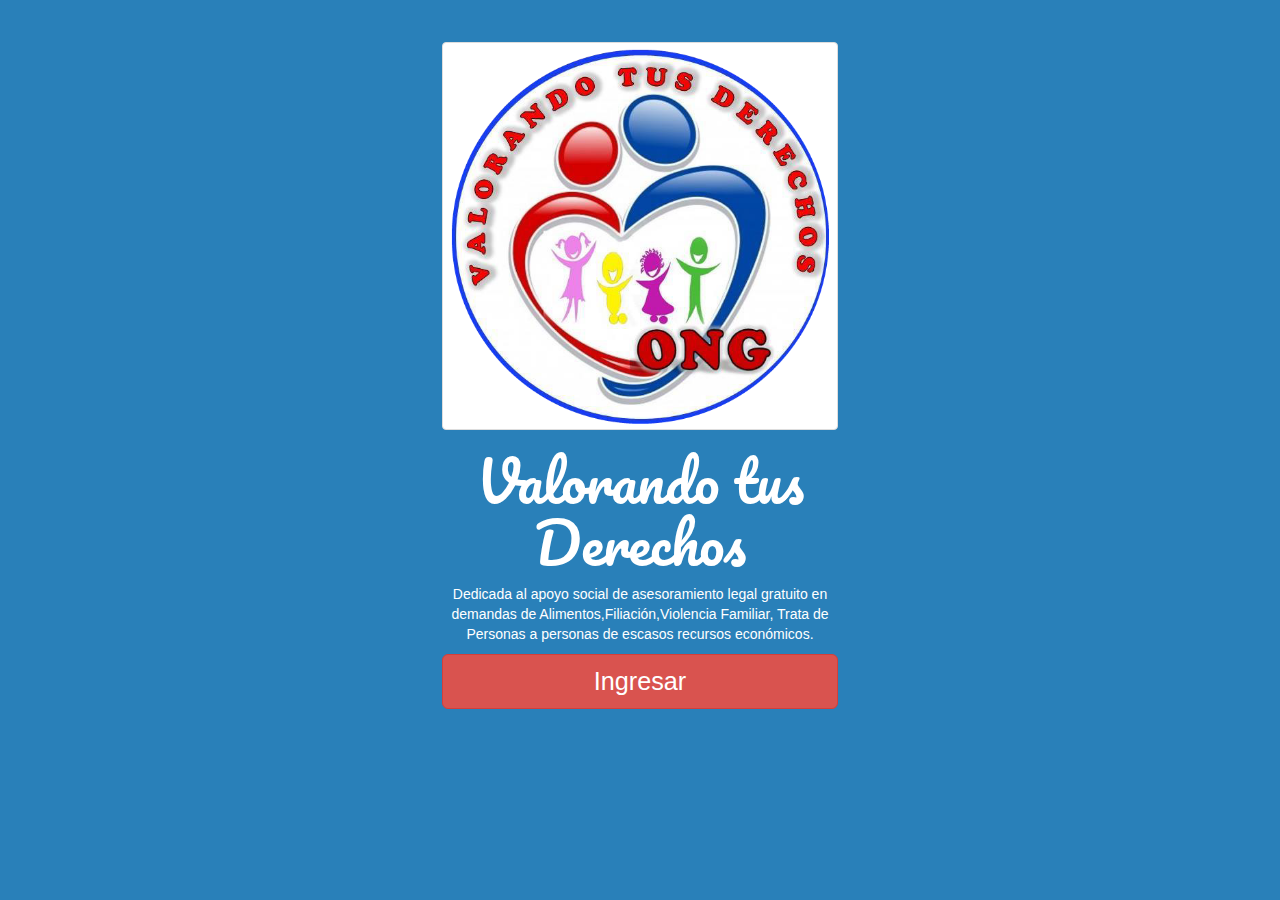
<file: index.html>
<!DOCTYPE html>
<html lang="en">
<head>
<meta charset="UTF-8">
<meta name="viewport" content="width=device-width, initial-scale=1, maximum-scale=1" >
<meta name="description" content="Dedicada al apoyo social de asesoramiento legal gratuito en demandas de Alimentos,Filiación,Violencia Familiar, Trata de Personas a personas de escasos recursos económicos.">
<meta property='og:locale' content='es_ES'/>
<meta property='og:type' content='website'/>
<meta property='og:title' content='Valorando tus derechos'/>
<meta property='og:description' content='Dedicada al apoyo social de asesoramiento legal gratuito en demandas de Alimentos,Filiación,Violencia Familiar, Trata de Personas a personas de escasos recursos económicos.'/>
<meta property='og:url' content='http://juanvaldemar.github.io/O'/>
<meta property='og:site_name' content='Valorando tus derechos'/>
<meta property="og:image" content="img/logo.png">

<link rel="stylesheet" href="//maxcdn.bootstrapcdn.com/bootstrap/3.3.1/css/bootstrap.min.css">

<link rel="stylesheet" href="css/estilos.css">
<link rel="stylesheet" href="css/portafolio.css">
<link rel="stylesheet" href="css/animate.css">

<link rel="stylesheet" href="http://i.icomoon.io/public/temp/03b74034ea/UntitledProject1/style.css">

<meta http-equiv="Content-Type" content="text/html; charset=ISO-8859-1">
<link href='http://fonts.googleapis.com/css?family=Pacifico' rel='stylesheet' type='text/css'>
<title>Ingreso</title>
</head>
	<body class="fondo-azul">
<!-- 
<div class="jumbotron">
  <h1>Hello, world!</h1>
  <p>...</p>
  <p><a class="btn btn-primary btn-lg" href="#" role="button">Learn more</a></p>
</div> -->

<div class="container col-md-4 col-sm-4 col-xs-6 center-block quitar-float espacio-arriba">
	<!-- <form action="" class="form-signin" method=""> -->
            <img src="img/logo.png" alt="Ice logo" class="img-thumbnail animated zoomInRight">
            <h1 class="grande pacifico center-block text-center blanco animated fadeInUp retardo-1s">
                 Valorando tus Derechos
            </h1>
            <div class="animated fadeInDown retardo-2s">
	            	<p class="text-center parrafo-mediano blanco" ><!-- VALORANDO TUS DERECHOS PARTIDA REGISTRAL 	
									 N°. 12792891). --> Dedicada al apoyo social de asesoramiento legal gratuito en demandas de Alimentos,Filiación,Violencia Familiar, Trata de Personas a personas
									 de escasos recursos económicos. </p>
		           <!--  <input type="text" class="form-control espacio-abajo" name="usuario" placeholder="Cual es tu Nombre"> -->
		           <!--  <input type="password" class="form-control espacio-abajo" name="clave" placeholder="Password">	 -->
		            <a  href="Welcome.html" class="btn btn-lg btn-danger btn-block mediano-1" type="submit">Ingresar</a>  	
	         
	            
					<!-- </form> -->
					<nav class="text-center espacio-arriba-small mediano animated rotateInUpLeft retardo-3s">

						<a href="https://www.facebook.com/valorando.tusderechos" class="blanco" target="_blank"><span class="icon-facebook grande hover-negro"></span></a>

						<a href="https://www.facebook.com/valorando.tusderechos" class="blanco" target="_blank"><span class="icon-twitter grande hover-negro"></span></a>

						<a href="https://www.facebook.com/valorando.tusderechos" class="blanco" target="_blank"><span class="icon-pinterest grande hover-negro"></span></a>

						<a href="https://www.facebook.com/valorando.tusderechos" class="blanco" target="_blank"><span class="icon-github grande hover-negro"></span></a>

						 

					</nav>
			</div>
</div>

	
</body>
</html>
</file>
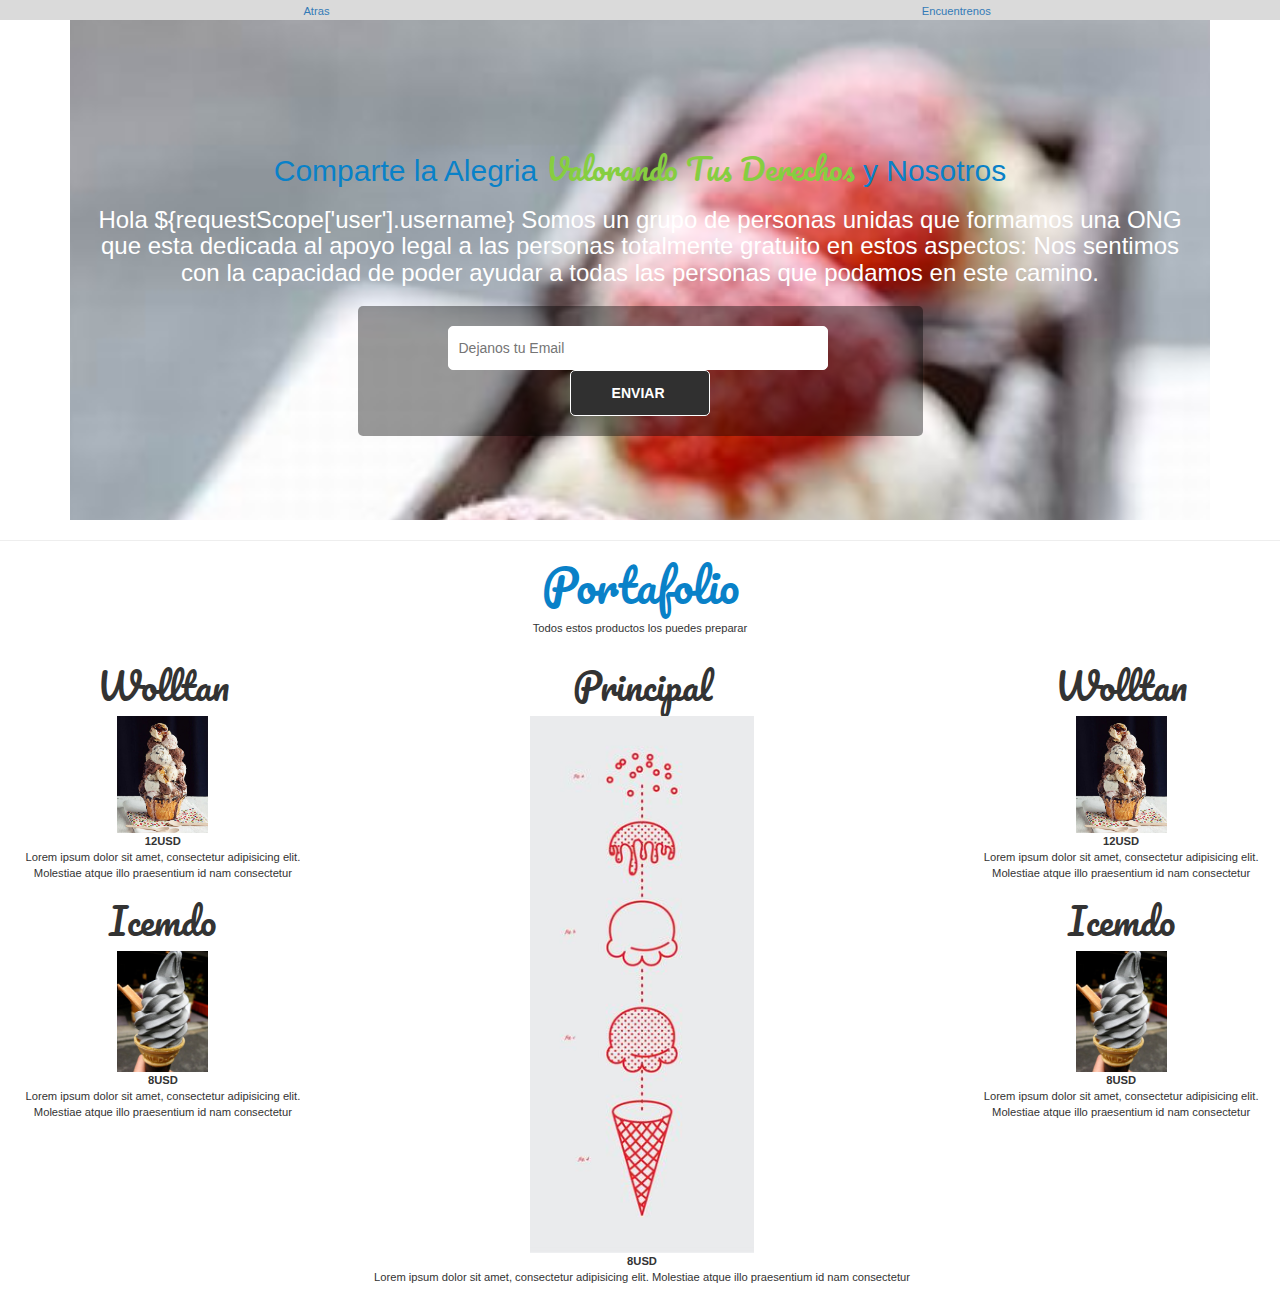
<file: portafolio.html>
<!DOCTYPE html>
<html lang="en">
<head>
	<meta charset="UTF-8">
	<meta name="description" content="Dedicada al apoyo social de asesoramiento legal gratuito en demandas de Alimentos,Filiación,Violencia Familiar, Trata de Personas a personas de escasos recursos económicos.">
	<meta name="viewport" content="width=device-width, initial-scale=1, maximum-scale=1" >
	<link rel="stylesheet" href="//maxcdn.bootstrapcdn.com/bootstrap/3.3.1/css/bootstrap.min.css">
	<link rel="stylesheet" href="css/portafolio.css">
	<link href='http://fonts.googleapis.com/css?family=Pacifico' rel='stylesheet' type='text/css'>
	<link href='http://fonts.googleapis.com/css?family=Nova+Flat' rel='stylesheet' type='text/css'>
	<link href='http://fonts.googleapis.com/css?family=Flamenco' rel='stylesheet' type='text/css'>
	<link rel="stylesheet" href="css/home.css">
	<title>Mejores helados del mundo</title>
</head>
<body>

		<nav class="se-gris">
			<ul class="no-lista row text-center">
				<li class="col-md-6 blanco inline-block"><a href="login.jsp" class="mediano">Atras</a></li>
				<li class="col-md-6 blanco inline-block"><a href="login.jsp" class="mediano">Encuentrenos</a></li>			
			</ul>
		</nav>
		<div class="container fondo">
		        
       
	            <div class="home_box">
	                <div class="libre"></div>	                
	             
	                 <h2 class="celeste">Comparte la Alegria <span class="pacifico verde">Valorando Tus Derechos</span> y <span class="blue bold"> Nosotros</span></h2>
	                <h3 class="text-center blanco">Hola ${requestScope['user'].username} Somos un grupo de personas unidas que formamos una ONG que esta dedicada al apoyo legal a las personas totalmente gratuito en estos aspectos: 
	                Nos sentimos con la capacidad de poder ayudar a todas las personas que podamos en este camino.</h3>                                                           
	              
	                <div class="newsletter_form_wrapper">           
	                    <div class="newsletter_form_box">    
	                        <form id="newsletter-form" class="newsletter_form" action="newsletter.php" method="post">
	                        <input id="email_newsletter" type="email" name="nf_email" placeholder="Dejanos tu Email " />  
	                           <input type="submit" value="ENVIAR " id="submit-button-newsletter" />
	                        </form>   
	                    </div>        
	                </div>  
	                      
	            </div> 
       		
        </div><!-- Fin Home -->
        <hr>
		<section>
			<div class="text-center mediano">
				<h1 class="pacifico grande celeste">Portafolio</h1>
				<p>Todos estos productos los puedes preparar</p>
				<div class="col-md-3 col-sm-4 inline-block">
					<article>
						<h1 class="pacifico">Wolltan</h1>
						<img src="img/ice-cream3.jpg" alt="" class="col-xs-4 col-md-5 quitar-float">
						<p>
							<strong>12USD</strong><br>
							Lorem ipsum dolor sit amet,
							 consectetur adipisicing elit.
							  Molestiae atque illo praesentium
							   id nam consectetur
						</p>
					</article>
					<article>
						<h1 class="pacifico">Icemdo</h1>
						<img src="img/ice-cream4.jpg" alt="" class="col-xs-4 col-md-5 quitar-float">
						<p>
							<strong>8USD</strong><br>
							Lorem ipsum dolor sit amet,
							 consectetur adipisicing elit.
							  Molestiae atque illo praesentium
							   id nam consectetur
						</p>
					</article>
				</div>
				<div class="col-md-6 col-sm-4 inline-block vete-arriba"> 		<article>
						<h1 class="pacifico">Principal</h1>
						<img src="img/ice-cream2.jpg" alt="" class="col-xs-4 col-md-5 quitar-float">
						<p>
							<strong>8USD</strong><br>
							Lorem ipsum dolor sit amet,
							 consectetur adipisicing elit.
							  Molestiae atque illo praesentium
							   id nam consectetur
						</p>
					</article>
				</div>
				<div class="col-md-3 col-sm-4 inline-block">
					<article>
						<h1 class="pacifico">Wolltan</h1>
						<img src="img/ice-cream3.jpg" alt="" class="col-xs-4 col-md-5 quitar-float">
						<p>
							<strong>12USD</strong><br>
							Lorem ipsum dolor sit amet,
							 consectetur adipisicing elit.
							  Molestiae atque illo praesentium
							   id nam consectetur
						</p>
					</article>
					<article>
						<h1 class="pacifico">Icemdo</h1>
						<img src="img/ice-cream4.jpg" alt="" class="col-xs-4 col-md-5 quitar-float">
						<p>
							<strong>8USD</strong><br>
							Lorem ipsum dolor sit amet,
							 consectetur adipisicing elit.
							  Molestiae atque illo praesentium
							   id nam consectetur
						</p>
					</article>
				</div>
			</div>
		</section>


</body>
</html>
</file>
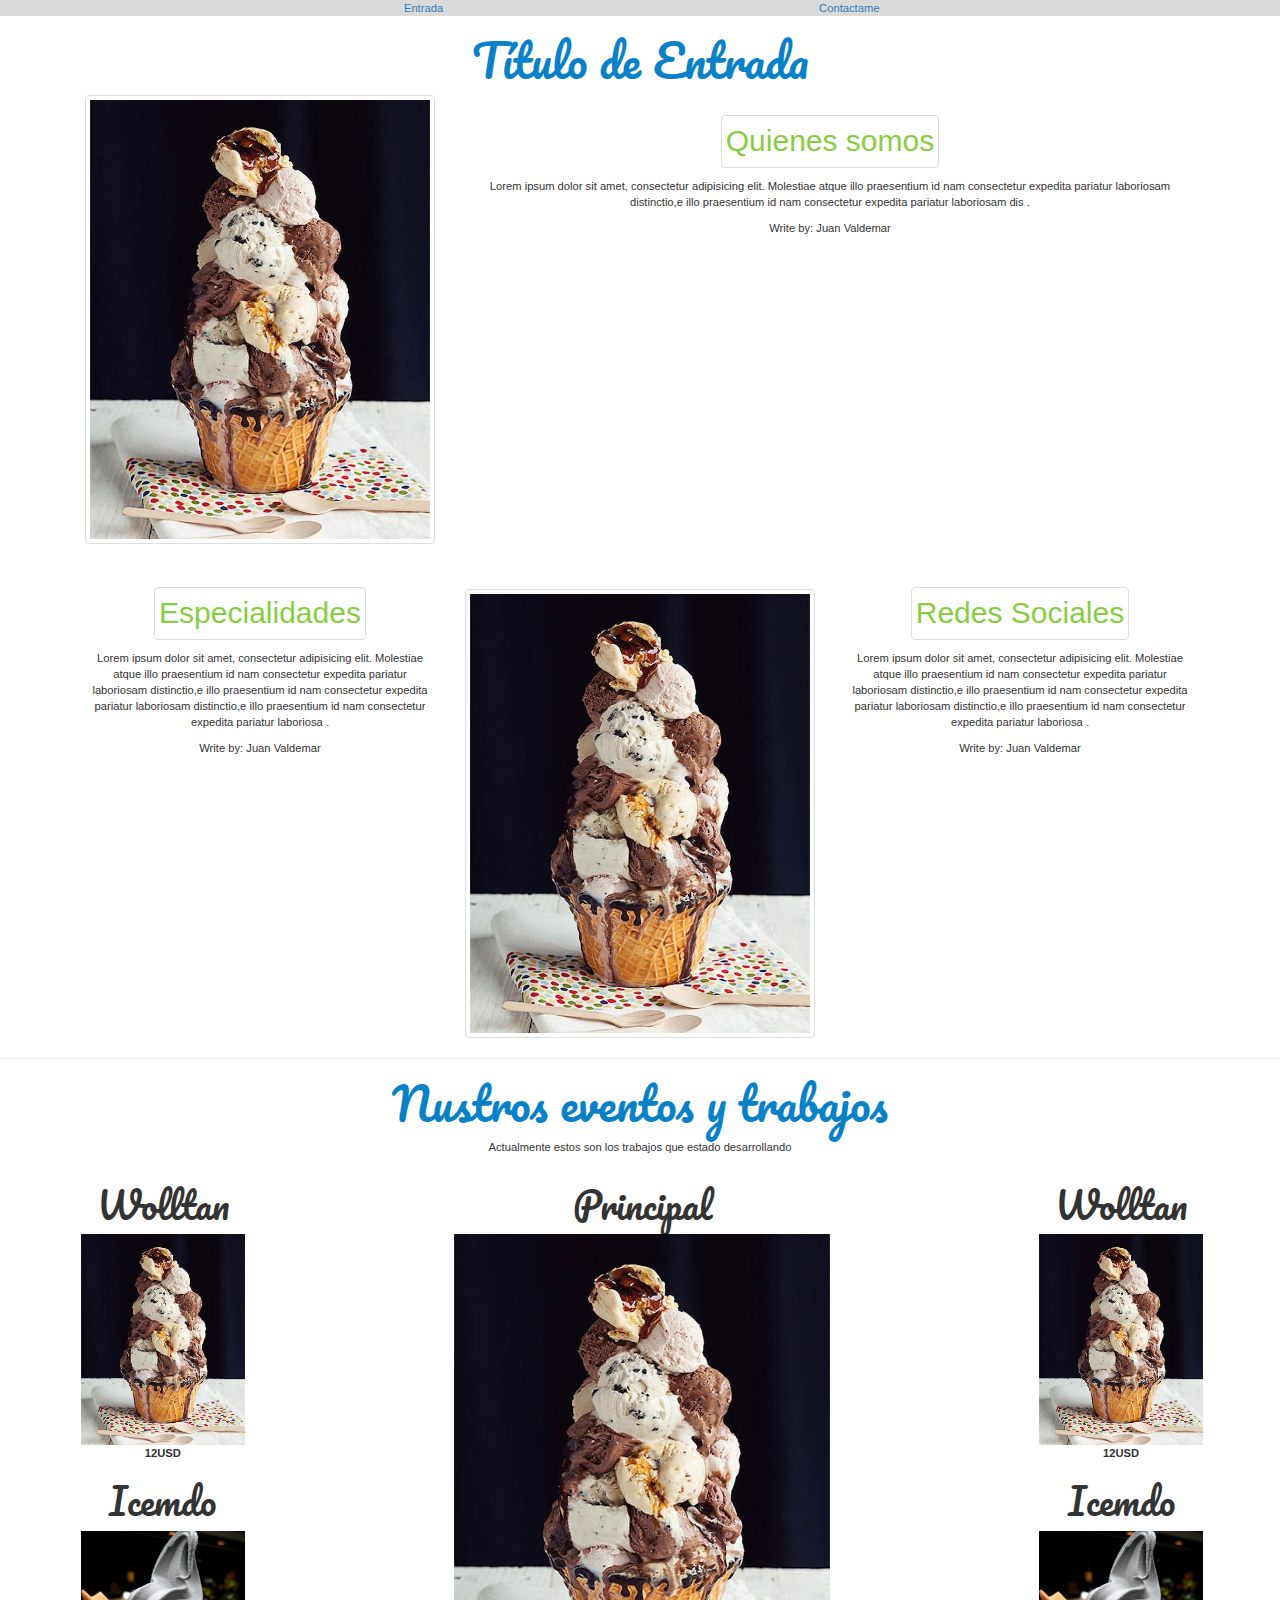
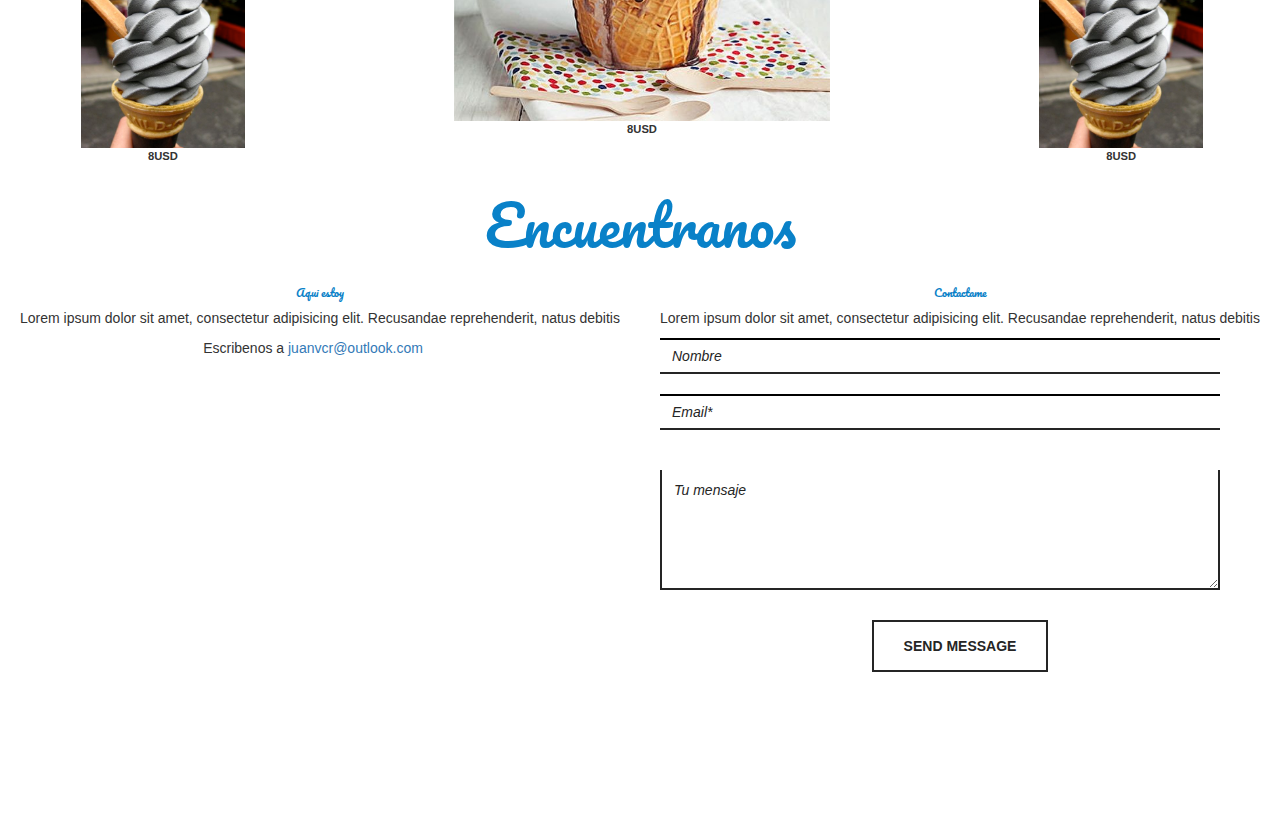
<file: Welcome.html>
<!DOCTYPE html>
<html lang="en">
<head>
	<meta charset="UTF-8">
	<meta name="description" content="Este es mi sitio web donde encontraras mis trabajos realizados y mi perfil mi nombre es juan valdemar colichon ramirez gracias por visitar ">
	<link rel="stylesheet" href="//maxcdn.bootstrapcdn.com/bootstrap/3.3.1/css/bootstrap.min.css">
        <link rel="stylesheet" href="//maxcdn.bootstrapcdn.com/bootstrap/3.3.1/js/bootstrap.min.js">
	<link rel="stylesheet" href="css/portafolio.css">
        <link rel="stylesheet" href="css/mensaje.css">
        <link rel="stylesheet" href="css/estilos.css">

	<link href='http://fonts.googleapis.com/css?family=Pacifico' rel='stylesheet' type='text/css'>
	<link href='http://fonts.googleapis.com/css?family=Nova+Flat' rel='stylesheet' type='text/css'>
	<link href='http://fonts.googleapis.com/css?family=Flamenco' rel='stylesheet' type='text/css'>

	<title>Web site Kora</title>
</head>
<body>

		<nav class="se-gris">
			<ul class="no-lista row text-center mediano">
				<li class="col-md-4 blanco inline-block"><a href="Index.html">Entrada</a></li>
                <li class="col-md-4 blanco inline-block"><a href="#encuentrame">Contactame</a></li>
			</ul>
		</nav>


		<section>
			<div class="text-center mediano">
				<h1 class="pacifico grande celeste">Título de Entrada</h1>
				<p></p>
			
			<div class="container espacio-abajo">
				<div class="col-md-4">
					<img src="img/ice-cream3.jpg" alt="ice-cream detail" class="img-thumbnail">
				</div>
				<div class="col-md-8">
					<h2 class="img-thumbnail verde ">Quienes somos</h2>	 
					<p>Lorem ipsum dolor sit amet, consectetur
					   adipisicing elit. Molestiae atque illo
					   praesentium id nam consectetur expedita
					   pariatur laboriosam distinctio,e illo
					   praesentium id nam consectetur expedita
					   pariatur laboriosam dis  .</p>	
					 <p>Write by: Juan Valdemar</p>
				</div>
			</div>




			<div class="container espacio-abajo espacio-arriba-mediano">
				<div class="col-md-4">
					<h2 class="img-thumbnail verde ">Especialidades</h2>	 
					<p>Lorem ipsum dolor sit amet, consectetur
					   adipisicing elit. Molestiae atque illo
					   praesentium id nam consectetur expedita
					   pariatur laboriosam distinctio,e illo
					   praesentium id nam consectetur expedita
					   pariatur laboriosam distinctio,e illo
					   praesentium id nam consectetur expedita
					   pariatur laboriosa .</p>	
					 <p>Write by: Juan Valdemar</p>
				</div>
				<div class="col-md-4 espacio-arriba-mediano">
					<img src="img/ice-cream3.jpg" alt="ice-cream detail" class="img-thumbnail">
				</div>
				<div class="col-md-4">
					<h2 class="img-thumbnail verde ">Redes Sociales</h2>	 
					<p>Lorem ipsum dolor sit amet, consectetur
					   adipisicing elit. Molestiae atque illo
					   praesentium id nam consectetur expedita
					   pariatur laboriosam distinctio,e illo
					   praesentium id nam consectetur expedita
					   pariatur laboriosam distinctio,e illo
					   praesentium id nam consectetur expedita
					   pariatur laboriosa .</p>	
					 <p>Write by: Juan Valdemar</p>
				</div>
				
			</div>


                <hr>
                 <h1 class="pacifico grande celeste text-center">Nustros eventos y trabajos</h1>
                 <p>Actualmente estos son los trabajos que estado desarrollando</p>
				<div class="col-md-3 col-sm-4 inline-block">
                                   
					<article>
						<h1 class="pacifico">Wolltan</h1>
						<img src="img/ice-cream3.jpg" alt="" class="col-xs-5 col-md-8 quitar-float">
						<p>
							<strong>12USD</strong>
						</p>
					</article>
					<article>
						<h1 class="pacifico">Icemdo</h1>
						<img src="img/ice-cream4.jpg" alt="" class="col-xs-5 col-md-8 quitar-float">
						<p>
							<strong>8USD</strong>
						</p>
					</article>
				</div>
				<div class="col-md-6 col-sm-4 inline-block vete-arriba"> 		<article>
						<h1 class="pacifico">Principal</h1>
						<img src="img/ice-cream3.jpg" alt="" class="col-xs-5 col-md-8 quitar-float">
						<p>
							<strong>8USD</strong>
						</p>
					</article>
				</div>
				<div class="col-md-3 col-sm-4 inline-block">
					<article>
						<h1 class="pacifico">Wolltan</h1>
						<img src="img/ice-cream3.jpg" alt="" class="col-xs-5 col-md-8 quitar-float">
						<p>
							<strong>12USD</strong>
						</p>
					</article>
					<article>
						<h1 class="pacifico">Icemdo</h1>
						<img src="img/ice-cream4.jpg" alt="" class="col-xs-5 col-md-8 quitar-float">
						<p>
							<strong>8USD</strong>
						</p>
					</article>
				</div>
			</div>
		</section>
                
<section>
     <h2 class="pacifico grande celeste text-center" id="encuentrame">Encuentranos</h2>
     <div class="col-md-6 text-center">
         <h2 class="pacifico mediano celeste text-center">Aqui estoy</h2>
         <p>Lorem ipsum dolor sit amet, consectetur adipisicing elit.
             Recusandae reprehenderit, natus debitis</p>
         <p>Escribenos a
             <a href="#">juanvcr@outlook.com</a> 
         </p>
         <iframe class="col-md-10 col-sm-4 col-xs-12 text-center quitar-float" src="https://www.google.com/maps/embed?pb=!1m14!1m8!1m3!1d3902.2069045927506!2d-76.92186353411553!3d-12.029272185742357!3m2!1i1024!2i768!4f13.1!3m3!1m2!1s0x9105c406ab57da2d%3A0x23843f2fb684efa9!2sTagore%2C+Lima!5e0!3m2!1ses-419!2spe!4v1420674292363" width="600" height="450" frameborder="0" style="border:0"></iframe>
     </div>
     
      <div class="col-md-6 text-center">
         <h2 class="pacifico mediano celeste text-center">Contactame</h2>
         <p>Lorem ipsum dolor sit amet, consectetur adipisicing elit.
             Recusandae reprehenderit, natus debitis</p>
       <!-- Contacme-->                                       
       <!-- Contactanos -->
       <div id="contact" class="section_wrapper">            
           
               <div class="row">
                   <div class="twelvecol align_center flip_in">
                       <form id="contact-form" class="contact" action="enviar_correo.php"  method="post">
                           <input class="contact-input white-input" type="text" required="" name="asunto" placeholder="Nombre" />
                           <input class="contact-input white-input" type="email" required="" name="email" placeholder="Email*" />
                           <textarea class="contact-commnent white-input" rows="2" cols="20" name="mensaje" placeholder="Tu mensaje"></textarea>
                           <input type="submit" value="Send Message" id="submit-button" class="contact-submit" />
                       </form>
                   </div>
               </div>
          
       </div>
     </div>
</section>       

<script src="js/jquery.js">
	
</script>
 <script>
		$(document).ready(function(){
		$('a[href^="#"]').on('click',function (e) {
		    e.preventDefault();

		    var target = this.hash;
		    $target = $(target);

		    $('html, body').stop().animate({
		        'scrollTop': $target.offset().top
		    }, 900, 'swing', function () {
		        window.location.hash = target;
		    });
		});
	});
 </script>     

 
</body>
</html>
</file>
<file: css/estilos.css>
.quitar-float{
	float: none;
}
.espacio-arriba{
	margin-top:4em;
}
.espacio-arriba-small{
	margin-top: .4em;
}
.espacio-arriba-mediano{
	margin-top: 2em;
}
.pacifico{
	font-family: 'Pacifico', cursive;
}
img{
	max-width: 100%;
}
.espacio-abajo{
	margin-bottom: .5em;
}
.espacio-derecha{
	margin-right: .5em;
}
.fondo-rosa{
	background:#F25164;
}
.fondo-marron{
	background:#F20CAC;
}
.hover-negro:hover{
	background:black;
	color: white;
}
.retardo-1s{
	-webkit-animation-delay: 1s;
	animation-delay: 1s;
}
.retardo-2s{
	-webkit-animation-delay: 2s;
	animation-delay: 2s;
}
.retardo-3s{
	-webkit-animation-delay: 3s;
	animation-delay: 2s;
}
</file>
<file: css/portafolio.css>
img{
	max-width: 100%;
}
a{
	margin-right: 1em;

}
.mas-mediano{
	font-size: 1.2em;
}
.mediano{
	font-size: .8em;
}
.mediano-1{
	font-size: 1.8em;
}
.grande{
	font-size: 4em;
}
.quitar-float{
	float: none;
}
.espacio-arriba{
	margin-top: 3em;
}

/*-----------TIPOGRAFIA---------*/
.pacifico{
	font-family: 'Pacifico', cursive;
}
.flat{
	font-family: 'Nova Flat', cursive;
}
.flamecon{
	font-family: 'Flamenco', cursive;
}

/*-----------COLORES---------*/
.celeste{
	color:#0981C8;
}
.rosa{
	color: #D00C6D;
}
.verde{
	color: #86CE40;
}
.blanco{
	color: white;
}
.fondo-azul{
	background: #2980B9;
}

/*-----------MAIN.HTML---------*/
.se-gris{
	background: rgb(218, 218, 218);
}

.no-lista {
	margin: 0;
	padding: 0;
}
.no-lista li{
	list-style-type: none; 
}
.inline-block{
	float:none;
	display:inline-block;
	margin-right: -4px;
}
.vete-arriba{
	/*vertica align solo
	sirve si esta en 
	inline block*/
	vertical-align: top;
}
.border-radius{
	border-radius: 50%;
}
</file>
<file: css/home.css>
/* ========================================================== */
/* 				  		      Home                         */
/* ========================================================== */

/* ----- 1. Home General ----- */
.libre{	
	padding-top: 8em;
}
.img{
	border-radius: 50% !important;
}
.tittle_Eventos{
	margin-bottom:1.6em;
	margin-top: 1.6em;
	color: gray;
	font-size:50px;
	line-height:50px;
	font-weight:800;
	text-align: center;
}

.espacio-abajo{
	margin-bottom:4em; 
}
.fondo{
	width:100%;
	z-index:1;
	background-image: url(../img/ice-cream5.jpg);
	background-position: center top;
        background-repeat: no-repeat;
	background-attachment: fixed;
        background-size: cover;
	max-height: 500px;
}

.home_box{
	width:100%;
	max-width:1140px;
	margin:0 auto;
	padding:0 0 180px 0;
	text-align:center;
}

.home_social_info{
	width: 100%;
	max-width:1140px;
	margin:0 auto;
	padding:40px 0 170px 0;
	height:60px;
}

h2.home_title{
	margin-bottom:30px;
	margin-top: 0;
	color: white;
	font-size:50px;
	line-height:50px;
	font-weight:400;
	/*background-color: rgba(0, 0, 0, 0.2);*/
}

h2.home_title span{
	font-weight:600;
}

h3.home_subtitle{
	color: white;
	font-size: 1.5em;
	line-height: 1.2em;
	font-weight: 400;
	text-transform: none;
	margin-bottom: 30px;


}

/* ----- 4. Newsletter ----- */
.newsletter_form_wrapper{
	width:100%;
	text-align:center;
	padding-top:10px;
}

.newsletter_form_box{
	margin:0 auto;
	max-width:565px;
	padding: 20px 15px 20px 20px;
	background-color:rgb(0, 0, 0);
	background-color:rgba(0, 0, 0, 0.4);
    -moz-border-radius:5px;  
    -webkit-border-radius:5px;  
    border-radius:5px;
}

#newsletter-form #email_newsletter {
	width:90%;
	max-width:380px; 
	height:44px;
    padding:0 10px;
	border: 1px solid #fff;
	background-color: #fff;
    -moz-border-radius:5px;  
    -webkit-border-radius:5px;  
    border-radius:5px;
	color:#757575;  
    font-size:14px;
	margin:0 10px 0 0;
}

#newsletter-form #submit-button-newsletter {
    width: 140px;
	height:46px;
	background-color: #303030;
	border: 1px solid #FFFFFF;
    color:#fff;  
    display: inline;
	margin:0 5px 0 0;
    -moz-border-radius:5px;  
    -webkit-border-radius:5px;  
    border-radius:5px;
	font-size:14px;
	font-weight:700;
	font-family: 'Open Sans', sans-serif;
	vertical-align: top;
	transition: background-color .25s ease-in-out;
   -moz-transition: background-color .25s ease-in-out;
   -webkit-transition: background-color .25s ease-in-out;
}

#newsletter-form #submit-button-newsletter:hover {
	color:#454545;
    background-color:gray;
	border: 1px solid #fff;
	transition: background-color .25s ease-in-out;
   -moz-transition: background-color .25s ease-in-out;
   -webkit-transition: background-color .25s ease-in-out;
}

input#email_newsletter::-webkit-input-placeholder { /* WebKit browsers */
    color:#757575;
}
input#email_newsletter:-moz-placeholder { /* Mozilla Firefox 4 to 18 */
    color:#757575;
}
input#email_newsletter::-moz-placeholder { /* Mozilla Firefox 19+ */
    color:#757575;
}
input#email_newsletter:-ms-input-placeholder { /* Internet Explorer 10+ */
    color:#757575;
}

p.newsletter_success_box{
	font-size:18px;
	color:black;
	margin-bottom:15px;
}

/* ========================================================== */
/* 						     768px                            */
/* ========================================================== */

@media (min-width: 768px) {
  .container {
    width: 750px;
  }
}

/* ========================================================== */
/* 						     992px                            */
/* ========================================================== */

@media (min-width: 992px) {
  .container {
    width: 970px;
  }
}

/* ========================================================== */
/* 						     1200px                           */
/* ========================================================== */

@media (min-width: 1200px) {
  .container {
    width: 1140px;
  }
}

/* ========================================================== */
/* 					  13. MOBILE DEVICES                      */
/* ========================================================== */
@media handheld, only screen and (max-width: 767px) {
	
.row {
        width: 90%;
        min-width: 0;
        margin-left: 0px;
        margin-right: 0px;
        padding-left: 5%;
        padding-right: 5%;
}

.row .onecol, .row .twocol, .row .threecol, .row .fourcol, .row .fivecol, .row .sixcol, .row .sevencol, .row .eightcol, .row .ninecol, .row .tencol, .row .elevencol, .row .twelvecol {
        width: auto;
        float: none;
        margin-left: 0px;
        margin-right: 0px;
        padding-left: 0px;
        padding-right: 0px;
        clear:both;
}

#header_wrapper {
}

#header_wrapper #header {
        position: relative;
        width:90%;
        padding:0 5%;
        text-align:center;
}

#header_wrapper.shrink {
        width:100%;
        height:60px!important;
        padding:0!important;
}

/* ----- logo ----- */
a#logo {
        margin:15px 0 0 0!important;
}

ul.social{
        float:none;
}

a.button_blue, a.button_white{
        font-size:10px;
        padding:7px 14px;
        margin:0 0 20px 0;
}

.section_box, .section_box.small_margins, .section_box.large_margins{
        padding: 80px 0 70px 0;
}

.section_box.no_margins{
        padding-top:80px;
        padding-bottom:0;
}

#home{
        margin:0 auto;
        width:90%;
        padding-left: 5%;
        padding-right: 5%;
}

.home_box{
        width:100%;
        margin:0 auto;
        padding-bottom: 90px;
}

.home_social_info{
        padding-bottom:50px;
}

h2.home_title{
        font-size:28px;
        line-height:34px;
}

h3.home_subtitle{
        font-size:16px;
        line-height:22px;
}
</file>
<file: css/mensaje.css>
.section_wrapper{
	width:100%;
	background-color:#fff;
}

.section_wrapper.grey_bg{
	background-color:#f4f4f4;
}

.section_box{
	width:90%;
	max-width:1140px;
	margin:0 auto;
	padding-top:120px;
	padding-bottom:60px;
	padding-left:5%;
	padding-right:5%;
	position:relative;
}

.section_box.small_margins{
	padding-top:90px;
	padding-bottom:90px;
}

.section_box.large_margins{
	padding-top:120px;
	padding-bottom:70px;
}
/* title_wrapper
========================================================== */

.title_wrapper {
	margin:0 auto;
	width:100%;
	max-width:960px;
	text-align:center;
}

.title {
	position: relative;
	display: inline-block;
	border: 1px solid #454545;
	margin-bottom: 80px;
	margin-top:0;
	line-height: 20px;
	text-align: center; 
	z-index:900;
}

.title h2 {
	padding: 10px 15px;	
	margin-bottom: 0;
	text-transform: uppercase;
	line-height: 53px;
	font-weight:700!important;
}

.title p {
	position: absolute;
	top: -12px;
	right: 0;
	left: 0;
	letter-spacing: 1px;
	text-transform: uppercase;
	color:#353535;
	font-size:12px;
	font-weight:400;
	font-family: 'Open Sans', sans-serif;
}

.title p span {
	padding: 0 12px;
	background-color: #fff; 
}

.title_white {
	position: relative;
	display: inline-block;
	border: 1px solid #fff;
	border-top:none;
	margin-bottom: 80px;
	margin-top:0;
	color: #fff;
	line-height: 20px;
	text-align: center; 
	z-index:900;
}

.title_white h2 {
	padding: 10px 15px;	
	margin-bottom: 0;
	text-transform: uppercase;
	line-height: 53px;
	font-weight:700!important;
	color:#fff;
}

.title_white p {
	position: absolute;
	top: -11px;
	right: 0;
	left: 0;
	letter-spacing: 1px;
	text-transform: uppercase;
	color:#fff;
	font-size:12px;
	font-weight:400;
	font-family: 'Open Sans', sans-serif;
}
	
/* 
    if you change the text inside the paragraph (subtitle) then you will have to change "width: 57px;" to the value needed in order to get a continuous border.
    same rule applies if you change the title of the section.
*/	
.title_white p::after, .title_white p::before {
	background-color: #fff;
	display: inline-block;
	vertical-align: middle;
	content: "";
	width: 38px;
	height: 1px;
	margin-top: -4px;
}

/*firefox only hack*/
@-moz-document url-prefix() { 
  .title_white p::after, .title_white p::before{
	width: 39px;
  }
}

.title_white p span {
	padding: 0 12px;
	background-color: transparent;
}

.grey_bg .title p span {
	background-color: #f4f4f4; 
}


/* ========================================================== */
/* 						    11. CONTACT                       */
/* ========================================================== */

#contact-form{
	margin:0 auto;
	width:100%;
	max-width:600px;
	text-align:center;
	padding-bottom:40px;
}

input.contact-input{
	width:93.40%;
	height:36px;
    padding:0 2%;
	margin-right:2%;
	margin-bottom:20px;
	color: #252525;
	border:none;
	border-bottom: 2px solid #252525;
        border-top: 2px solid black;
	background-color:#fff;
    font-size:14px;
	float:left;
}

textarea{
	height:120px;
	margin:20px 0 30px 0;
	width:93.40%;
    padding-left:2%;
    padding-right:2%;
    padding-top:10px;
    padding-bottom:10px;
	color: #252525;
	border: 2px solid #252525;
	border-top:none;
	background-color:#fff;
    font-size:14px;
	float:left;
}

input.contact-submit{
	font-family: 'Open Sans', sans-serif;
	color: #252525;
	border: 2px solid #252525;
	background-color:#fff;
    cursor: pointer;
    display: inline-block;
    font-size: 14px;
	font-weight:700;
    padding: 14px 30px;
    position: relative;
    text-transform: uppercase;
	transition: all .50s ease-in-out;
	-moz-transition: all .50s ease-in-out;
	-webkit-transition: all .50s ease-in-out;
}

input.contact-submit:hover{
	color:#fff;
	background-color:#252525;
	border:2px solid #252525;
	transition: all .50s ease-in-out;
	-moz-transition: all .50s ease-in-out;
	-webkit-transition: all .50s ease-in-out;
}

input.white-input::-webkit-input-placeholder,
textarea.white-input::-webkit-input-placeholder { /* WebKit browsers */
    color:#252525;
	font-style: italic;
}
input.white-input:-moz-placeholder,
textarea.white-input:-moz-placeholder { /* Mozilla Firefox 4 to 18 */
    color:#252525;
	font-style: italic;
}
input.white-input::-moz-placeholder,
textarea.white-input::-moz-placeholder { /* Mozilla Firefox 19+ */
    color:#252525;
	font-style: italic;
}
input.white-input:-ms-input-placeholder,
textarea.white-input:-ms-input-placeholder { /* Internet Explorer 10+ */
    color:#252525;
	font-style: italic;
}

#contact-form input.contact-input:focus, #contact-form textarea.contact-commnent:focus {
  color: #fff;
  background-color:#252525;
  outline: none;
}

p.contact_success_box{
	font-size:18px;
	font-style:italic;
}
</file>
